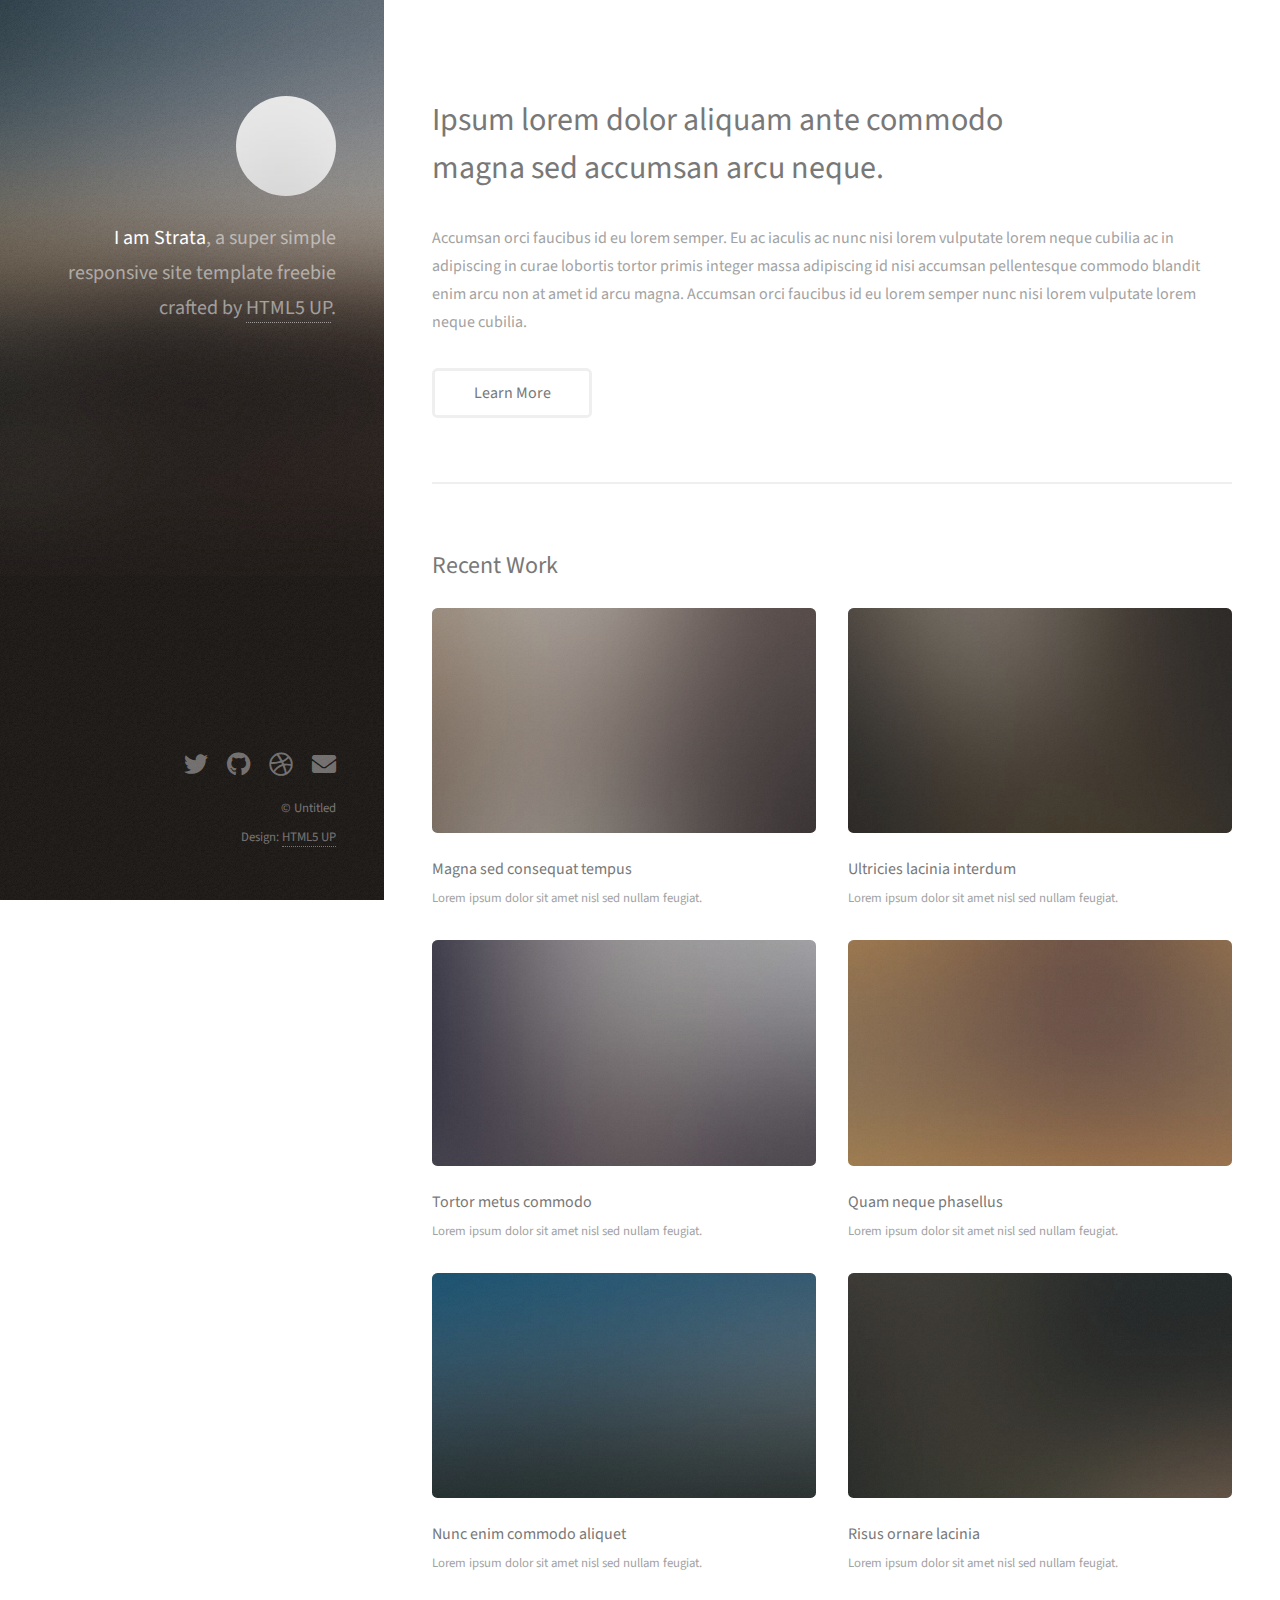
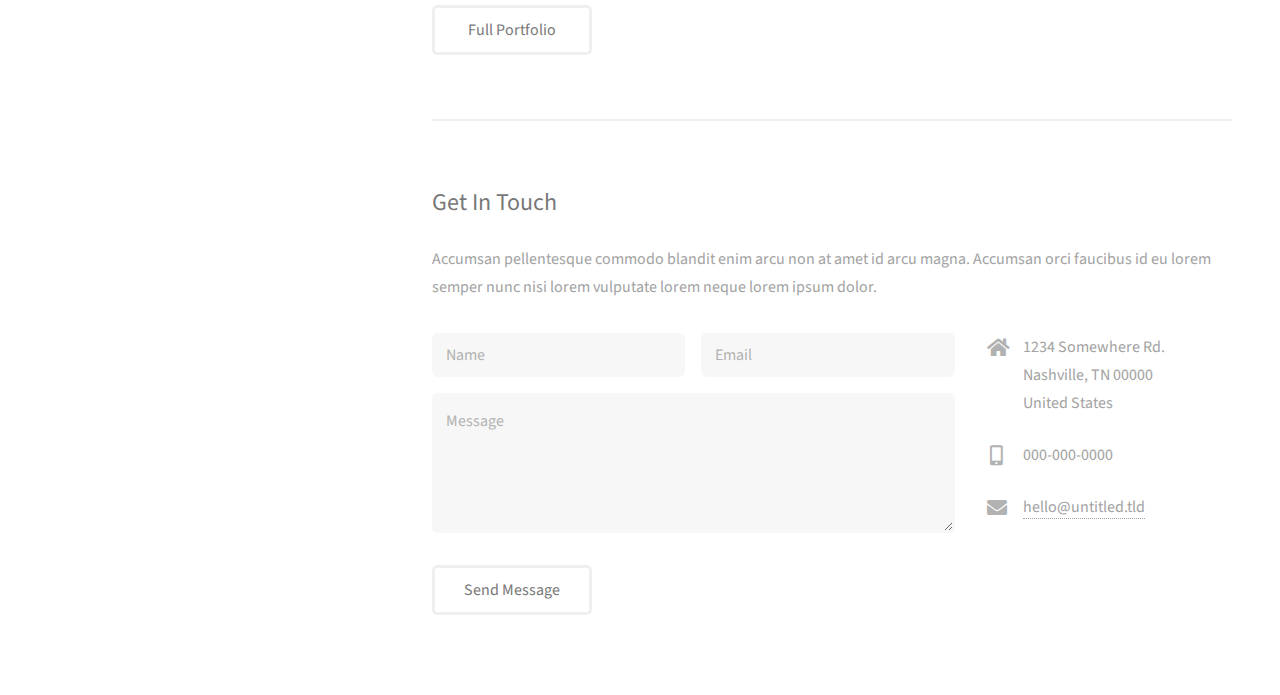
<file: index.html>
<!DOCTYPE HTML>
<!--
	Strata by HTML5 UP
	html5up.net | @ajlkn
	Free for personal and commercial use under the CCA 3.0 license (html5up.net/license)
-->
<html>
	<head>
		<title>Strata by HTML5 UP</title>
		<meta charset="utf-8" />
		<meta name="viewport" content="width=device-width, initial-scale=1, user-scalable=no" />
		<link rel="stylesheet" href="assets/css/main.css" />
	</head>
	<body class="is-preload">

		<!-- Header -->
			<header id="header">
				<div class="inner">
					<a href="#" class="image avatar"><img src="images/avatar.jpg" alt="" /></a>
					<h1><strong>I am Strata</strong>, a super simple<br />
					responsive site template freebie<br />
					crafted by <a href="http://html5up.net">HTML5 UP</a>.</h1>
				</div>
			</header>

		<!-- Main -->
			<div id="main">

				<!-- One -->
					<section id="one">
						<header class="major">
							<h2>Ipsum lorem dolor aliquam ante commodo<br />
							magna sed accumsan arcu neque.</h2>
						</header>
						<p>Accumsan orci faucibus id eu lorem semper. Eu ac iaculis ac nunc nisi lorem vulputate lorem neque cubilia ac in adipiscing in curae lobortis tortor primis integer massa adipiscing id nisi accumsan pellentesque commodo blandit enim arcu non at amet id arcu magna. Accumsan orci faucibus id eu lorem semper nunc nisi lorem vulputate lorem neque cubilia.</p>
						<ul class="actions">
							<li><a href="#" class="button">Learn More</a></li>
						</ul>
					</section>

				<!-- Two -->
					<section id="two">
						<h2>Recent Work</h2>
						<div class="row">
							<article class="col-6 col-12-xsmall work-item">
								<a href="images/fulls/01.jpg" class="image fit thumb"><img src="images/thumbs/01.jpg" alt="" /></a>
								<h3>Magna sed consequat tempus</h3>
								<p>Lorem ipsum dolor sit amet nisl sed nullam feugiat.</p>
							</article>
							<article class="col-6 col-12-xsmall work-item">
								<a href="images/fulls/02.jpg" class="image fit thumb"><img src="images/thumbs/02.jpg" alt="" /></a>
								<h3>Ultricies lacinia interdum</h3>
								<p>Lorem ipsum dolor sit amet nisl sed nullam feugiat.</p>
							</article>
							<article class="col-6 col-12-xsmall work-item">
								<a href="images/fulls/03.jpg" class="image fit thumb"><img src="images/thumbs/03.jpg" alt="" /></a>
								<h3>Tortor metus commodo</h3>
								<p>Lorem ipsum dolor sit amet nisl sed nullam feugiat.</p>
							</article>
							<article class="col-6 col-12-xsmall work-item">
								<a href="images/fulls/04.jpg" class="image fit thumb"><img src="images/thumbs/04.jpg" alt="" /></a>
								<h3>Quam neque phasellus</h3>
								<p>Lorem ipsum dolor sit amet nisl sed nullam feugiat.</p>
							</article>
							<article class="col-6 col-12-xsmall work-item">
								<a href="images/fulls/05.jpg" class="image fit thumb"><img src="images/thumbs/05.jpg" alt="" /></a>
								<h3>Nunc enim commodo aliquet</h3>
								<p>Lorem ipsum dolor sit amet nisl sed nullam feugiat.</p>
							</article>
							<article class="col-6 col-12-xsmall work-item">
								<a href="images/fulls/06.jpg" class="image fit thumb"><img src="images/thumbs/06.jpg" alt="" /></a>
								<h3>Risus ornare lacinia</h3>
								<p>Lorem ipsum dolor sit amet nisl sed nullam feugiat.</p>
							</article>
						</div>
						<ul class="actions">
							<li><a href="#" class="button">Full Portfolio</a></li>
						</ul>
					</section>

				<!-- Three -->
					<section id="three">
						<h2>Get In Touch</h2>
						<p>Accumsan pellentesque commodo blandit enim arcu non at amet id arcu magna. Accumsan orci faucibus id eu lorem semper nunc nisi lorem vulputate lorem neque lorem ipsum dolor.</p>
						<div class="row">
							<div class="col-8 col-12-small">
								<form method="post" action="#">
									<div class="row gtr-uniform gtr-50">
										<div class="col-6 col-12-xsmall"><input type="text" name="name" id="name" placeholder="Name" /></div>
										<div class="col-6 col-12-xsmall"><input type="email" name="email" id="email" placeholder="Email" /></div>
										<div class="col-12"><textarea name="message" id="message" placeholder="Message" rows="4"></textarea></div>
									</div>
								</form>
								<ul class="actions">
									<li><input type="submit" value="Send Message" /></li>
								</ul>
							</div>
							<div class="col-4 col-12-small">
								<ul class="labeled-icons">
									<li>
										<h3 class="icon solid fa-home"><span class="label">Address</span></h3>
										1234 Somewhere Rd.<br />
										Nashville, TN 00000<br />
										United States
									</li>
									<li>
										<h3 class="icon solid fa-mobile-alt"><span class="label">Phone</span></h3>
										000-000-0000
									</li>
									<li>
										<h3 class="icon solid fa-envelope"><span class="label">Email</span></h3>
										<a href="#">hello@untitled.tld</a>
									</li>
								</ul>
							</div>
						</div>
					</section>

				<!-- Four -->
				<!--
					<section id="four">
						<h2>Elements</h2>

						<section>
							<h4>Text</h4>
							<p>This is <b>bold</b> and this is <strong>strong</strong>. This is <i>italic</i> and this is <em>emphasized</em>.
							This is <sup>superscript</sup> text and this is <sub>subscript</sub> text.
							This is <u>underlined</u> and this is code: <code>for (;;) { ... }</code>. Finally, <a href="#">this is a link</a>.</p>
							<hr />
							<header>
								<h4>Heading with a Subtitle</h4>
								<p>Lorem ipsum dolor sit amet nullam id egestas urna aliquam</p>
							</header>
							<p>Nunc lacinia ante nunc ac lobortis. Interdum adipiscing gravida odio porttitor sem non mi integer non faucibus ornare mi ut ante amet placerat aliquet. Volutpat eu sed ante lacinia sapien lorem accumsan varius montes viverra nibh in adipiscing blandit tempus accumsan.</p>
							<header>
								<h5>Heading with a Subtitle</h5>
								<p>Lorem ipsum dolor sit amet nullam id egestas urna aliquam</p>
							</header>
							<p>Nunc lacinia ante nunc ac lobortis. Interdum adipiscing gravida odio porttitor sem non mi integer non faucibus ornare mi ut ante amet placerat aliquet. Volutpat eu sed ante lacinia sapien lorem accumsan varius montes viverra nibh in adipiscing blandit tempus accumsan.</p>
							<hr />
							<h2>Heading Level 2</h2>
							<h3>Heading Level 3</h3>
							<h4>Heading Level 4</h4>
							<h5>Heading Level 5</h5>
							<h6>Heading Level 6</h6>
							<hr />
							<h5>Blockquote</h5>
							<blockquote>Fringilla nisl. Donec accumsan interdum nisi, quis tincidunt felis sagittis eget tempus euismod. Vestibulum ante ipsum primis in faucibus vestibulum. Blandit adipiscing eu felis iaculis volutpat ac adipiscing accumsan faucibus. Vestibulum ante ipsum primis in faucibus lorem ipsum dolor sit amet nullam adipiscing eu felis.</blockquote>
							<h5>Preformatted</h5>
							<pre><code>i = 0;

while (!deck.isInOrder()) {
print 'Iteration ' + i;
deck.shuffle();
i++;
}

print 'It took ' + i + ' iterations to sort the deck.';</code></pre>
						</section>

						<section>
							<h4>Lists</h4>
							<div class="row">
								<div class="col-6 col-12-xsmall">
									<h5>Unordered</h5>
									<ul>
										<li>Dolor pulvinar etiam magna etiam.</li>
										<li>Sagittis adipiscing lorem eleifend.</li>
										<li>Felis enim feugiat dolore viverra.</li>
									</ul>
									<h5>Alternate</h5>
									<ul class="alt">
										<li>Dolor pulvinar etiam magna etiam.</li>
										<li>Sagittis adipiscing lorem eleifend.</li>
										<li>Felis enim feugiat dolore viverra.</li>
									</ul>
								</div>
								<div class="col-6 col-12-xsmall">
									<h5>Ordered</h5>
									<ol>
										<li>Dolor pulvinar etiam magna etiam.</li>
										<li>Etiam vel felis at lorem sed viverra.</li>
										<li>Felis enim feugiat dolore viverra.</li>
										<li>Dolor pulvinar etiam magna etiam.</li>
										<li>Etiam vel felis at lorem sed viverra.</li>
										<li>Felis enim feugiat dolore viverra.</li>
									</ol>
									<h5>Icons</h5>
									<ul class="icons">
										<li><a href="#" class="icon brands fa-twitter"><span class="label">Twitter</span></a></li>
										<li><a href="#" class="icon brands fa-facebook-f"><span class="label">Facebook</span></a></li>
										<li><a href="#" class="icon brands fa-instagram"><span class="label">Instagram</span></a></li>
										<li><a href="#" class="icon brands fa-github"><span class="label">Github</span></a></li>
										<li><a href="#" class="icon brands fa-dribbble"><span class="label">Dribbble</span></a></li>
										<li><a href="#" class="icon brands fa-tumblr"><span class="label">Tumblr</span></a></li>
									</ul>
								</div>
							</div>
							<h5>Actions</h5>
							<ul class="actions">
								<li><a href="#" class="button primary">Default</a></li>
								<li><a href="#" class="button">Default</a></li>
							</ul>
							<ul class="actions small">
								<li><a href="#" class="button primary small">Small</a></li>
								<li><a href="#" class="button small">Small</a></li>
							</ul>
							<div class="row">
								<div class="col-6 col-12-small">
									<ul class="actions stacked">
										<li><a href="#" class="button primary">Default</a></li>
										<li><a href="#" class="button">Default</a></li>
									</ul>
								</div>
								<div class="col-6 col-12-small">
									<ul class="actions stacked">
										<li><a href="#" class="button primary small">Small</a></li>
										<li><a href="#" class="button small">Small</a></li>
									</ul>
								</div>
								<div class="col-6 col-12-small">
									<ul class="actions stacked">
										<li><a href="#" class="button primary fit">Default</a></li>
										<li><a href="#" class="button fit">Default</a></li>
									</ul>
								</div>
								<div class="col-6 col-12-small">
									<ul class="actions stacked">
										<li><a href="#" class="button primary small fit">Small</a></li>
										<li><a href="#" class="button small fit">Small</a></li>
									</ul>
								</div>
							</div>
						</section>

						<section>
							<h4>Table</h4>
							<h5>Default</h5>
							<div class="table-wrapper">
								<table>
									<thead>
										<tr>
											<th>Name</th>
											<th>Description</th>
											<th>Price</th>
										</tr>
									</thead>
									<tbody>
										<tr>
											<td>Item One</td>
											<td>Ante turpis integer aliquet porttitor.</td>
											<td>29.99</td>
										</tr>
										<tr>
											<td>Item Two</td>
											<td>Vis ac commodo adipiscing arcu aliquet.</td>
											<td>19.99</td>
										</tr>
										<tr>
											<td>Item Three</td>
											<td> Morbi faucibus arcu accumsan lorem.</td>
											<td>29.99</td>
										</tr>
										<tr>
											<td>Item Four</td>
											<td>Vitae integer tempus condimentum.</td>
											<td>19.99</td>
										</tr>
										<tr>
											<td>Item Five</td>
											<td>Ante turpis integer aliquet porttitor.</td>
											<td>29.99</td>
										</tr>
									</tbody>
									<tfoot>
										<tr>
											<td colspan="2"></td>
											<td>100.00</td>
										</tr>
									</tfoot>
								</table>
							</div>

							<h5>Alternate</h5>
							<div class="table-wrapper">
								<table class="alt">
									<thead>
										<tr>
											<th>Name</th>
											<th>Description</th>
											<th>Price</th>
										</tr>
									</thead>
									<tbody>
										<tr>
											<td>Item One</td>
											<td>Ante turpis integer aliquet porttitor.</td>
											<td>29.99</td>
										</tr>
										<tr>
											<td>Item Two</td>
											<td>Vis ac commodo adipiscing arcu aliquet.</td>
											<td>19.99</td>
										</tr>
										<tr>
											<td>Item Three</td>
											<td> Morbi faucibus arcu accumsan lorem.</td>
											<td>29.99</td>
										</tr>
										<tr>
											<td>Item Four</td>
											<td>Vitae integer tempus condimentum.</td>
											<td>19.99</td>
										</tr>
										<tr>
											<td>Item Five</td>
											<td>Ante turpis integer aliquet porttitor.</td>
											<td>29.99</td>
										</tr>
									</tbody>
									<tfoot>
										<tr>
											<td colspan="2"></td>
											<td>100.00</td>
										</tr>
									</tfoot>
								</table>
							</div>
						</section>

						<section>
							<h4>Buttons</h4>
							<ul class="actions">
								<li><a href="#" class="button primary">Primary</a></li>
								<li><a href="#" class="button">Default</a></li>
							</ul>
							<ul class="actions">
								<li><a href="#" class="button large">Large</a></li>
								<li><a href="#" class="button">Default</a></li>
								<li><a href="#" class="button small">Small</a></li>
							</ul>
							<ul class="actions fit">
								<li><a href="#" class="button primary fit">Fit</a></li>
								<li><a href="#" class="button fit">Fit</a></li>
							</ul>
							<ul class="actions fit small">
								<li><a href="#" class="button primary fit small">Fit + Small</a></li>
								<li><a href="#" class="button fit small">Fit + Small</a></li>
							</ul>
							<ul class="actions">
								<li><a href="#" class="button primary icon solid fa-download">Icon</a></li>
								<li><a href="#" class="button icon solid fa-download">Icon</a></li>
							</ul>
							<ul class="actions">
								<li><span class="button primary disabled">Primary</span></li>
								<li><span class="button disabled">Default</span></li>
							</ul>
						</section>

						<section>
							<h4>Form</h4>
							<form method="post" action="#">
								<div class="row gtr-uniform gtr-50">
									<div class="col-6 col-12-xsmall">
										<input type="text" name="demo-name" id="demo-name" value="" placeholder="Name" />
									</div>
									<div class="col-6 col-12-xsmall">
										<input type="email" name="demo-email" id="demo-email" value="" placeholder="Email" />
									</div>
									<div class="col-12">
										<select name="demo-category" id="demo-category">
											<option value="">- Category -</option>
											<option value="1">Manufacturing</option>
											<option value="1">Shipping</option>
											<option value="1">Administration</option>
											<option value="1">Human Resources</option>
										</select>
									</div>
									<div class="col-4 col-12-small">
										<input type="radio" id="demo-priority-low" name="demo-priority" checked>
										<label for="demo-priority-low">Low Priority</label>
									</div>
									<div class="col-4 col-12-small">
										<input type="radio" id="demo-priority-normal" name="demo-priority">
										<label for="demo-priority-normal">Normal Priority</label>
									</div>
									<div class="col-4 col-12-small">
										<input type="radio" id="demo-priority-high" name="demo-priority">
										<label for="demo-priority-high">High Priority</label>
									</div>
									<div class="col-6 col-12-small">
										<input type="checkbox" id="demo-copy" name="demo-copy">
										<label for="demo-copy">Email me a copy of this message</label>
									</div>
									<div class="col-6 col-12-small">
										<input type="checkbox" id="demo-human" name="demo-human" checked>
										<label for="demo-human">I am a human and not a robot</label>
									</div>
									<div class="col-12">
										<textarea name="demo-message" id="demo-message" placeholder="Enter your message" rows="6"></textarea>
									</div>
									<div class="col-12">
										<ul class="actions">
											<li><input type="submit" value="Send Message" class="primary" /></li>
											<li><input type="reset" value="Reset" /></li>
										</ul>
									</div>
								</div>
							</form>
						</section>

						<section>
							<h4>Image</h4>
							<h5>Fit</h5>
							<div class="box alt">
								<div class="row gtr-50 gtr-uniform">
									<div class="col-12"><span class="image fit"><img src="images/fulls/05.jpg" alt="" /></span></div>
									<div class="col-4"><span class="image fit"><img src="images/thumbs/01.jpg" alt="" /></span></div>
									<div class="col-4"><span class="image fit"><img src="images/thumbs/02.jpg" alt="" /></span></div>
									<div class="col-4"><span class="image fit"><img src="images/thumbs/03.jpg" alt="" /></span></div>
									<div class="col-4"><span class="image fit"><img src="images/thumbs/04.jpg" alt="" /></span></div>
									<div class="col-4"><span class="image fit"><img src="images/thumbs/05.jpg" alt="" /></span></div>
									<div class="col-4"><span class="image fit"><img src="images/thumbs/06.jpg" alt="" /></span></div>
									<div class="col-4"><span class="image fit"><img src="images/thumbs/03.jpg" alt="" /></span></div>
									<div class="col-4"><span class="image fit"><img src="images/thumbs/02.jpg" alt="" /></span></div>
									<div class="col-4"><span class="image fit"><img src="images/thumbs/01.jpg" alt="" /></span></div>
								</div>
							</div>
							<h5>Left &amp; Right</h5>
							<p><span class="image left"><img src="images/avatar.jpg" alt="" /></span>Fringilla nisl. Donec accumsan interdum nisi, quis tincidunt felis sagittis eget. tempus euismod. Vestibulum ante ipsum primis in faucibus vestibulum. Blandit adipiscing eu felis iaculis volutpat ac adipiscing accumsan eu faucibus. Integer ac pellentesque praesent tincidunt felis sagittis eget. tempus euismod. Vestibulum ante ipsum primis in faucibus vestibulum. Blandit adipiscing eu felis iaculis volutpat ac adipiscing accumsan eu faucibus. Integer ac pellentesque praesent. Donec accumsan interdum nisi, quis tincidunt felis sagittis eget. tempus euismod. Vestibulum ante ipsum primis in faucibus vestibulum. Blandit adipiscing eu felis iaculis volutpat ac adipiscing accumsan eu faucibus. Integer ac pellentesque praesent tincidunt felis sagittis eget. tempus euismod. Vestibulum ante ipsum primis in faucibus vestibulum. Blandit adipiscing eu felis iaculis volutpat ac adipiscing accumsan eu faucibus. Integer ac pellentesque praesent.</p>
							<p><span class="image right"><img src="images/avatar.jpg" alt="" /></span>Fringilla nisl. Donec accumsan interdum nisi, quis tincidunt felis sagittis eget. tempus euismod. Vestibulum ante ipsum primis in faucibus vestibulum. Blandit adipiscing eu felis iaculis volutpat ac adipiscing accumsan eu faucibus. Integer ac pellentesque praesent tincidunt felis sagittis eget. tempus euismod. Vestibulum ante ipsum primis in faucibus vestibulum. Blandit adipiscing eu felis iaculis volutpat ac adipiscing accumsan eu faucibus. Integer ac pellentesque praesent. Donec accumsan interdum nisi, quis tincidunt felis sagittis eget. tempus euismod. Vestibulum ante ipsum primis in faucibus vestibulum. Blandit adipiscing eu felis iaculis volutpat ac adipiscing accumsan eu faucibus. Integer ac pellentesque praesent tincidunt felis sagittis eget. tempus euismod. Vestibulum ante ipsum primis in faucibus vestibulum. Blandit adipiscing eu felis iaculis volutpat ac adipiscing accumsan eu faucibus. Integer ac pellentesque praesent.</p>
						</section>

					</section>
				-->

			</div>

		<!-- Footer -->
			<footer id="footer">
				<div class="inner">
					<ul class="icons">
						<li><a href="#" class="icon brands fa-twitter"><span class="label">Twitter</span></a></li>
						<li><a href="#" class="icon brands fa-github"><span class="label">Github</span></a></li>
						<li><a href="#" class="icon brands fa-dribbble"><span class="label">Dribbble</span></a></li>
						<li><a href="#" class="icon solid fa-envelope"><span class="label">Email</span></a></li>
					</ul>
					<ul class="copyright">
						<li>&copy; Untitled</li><li>Design: <a href="http://html5up.net">HTML5 UP</a></li>
					</ul>
				</div>
			</footer>

		<!-- Scripts -->
			<script src="assets/js/jquery.min.js"></script>
			<script src="assets/js/jquery.poptrox.min.js"></script>
			<script src="assets/js/browser.min.js"></script>
			<script src="assets/js/breakpoints.min.js"></script>
			<script src="assets/js/util.js"></script>
			<script src="assets/js/main.js"></script>

	</body>
</html>
</file>
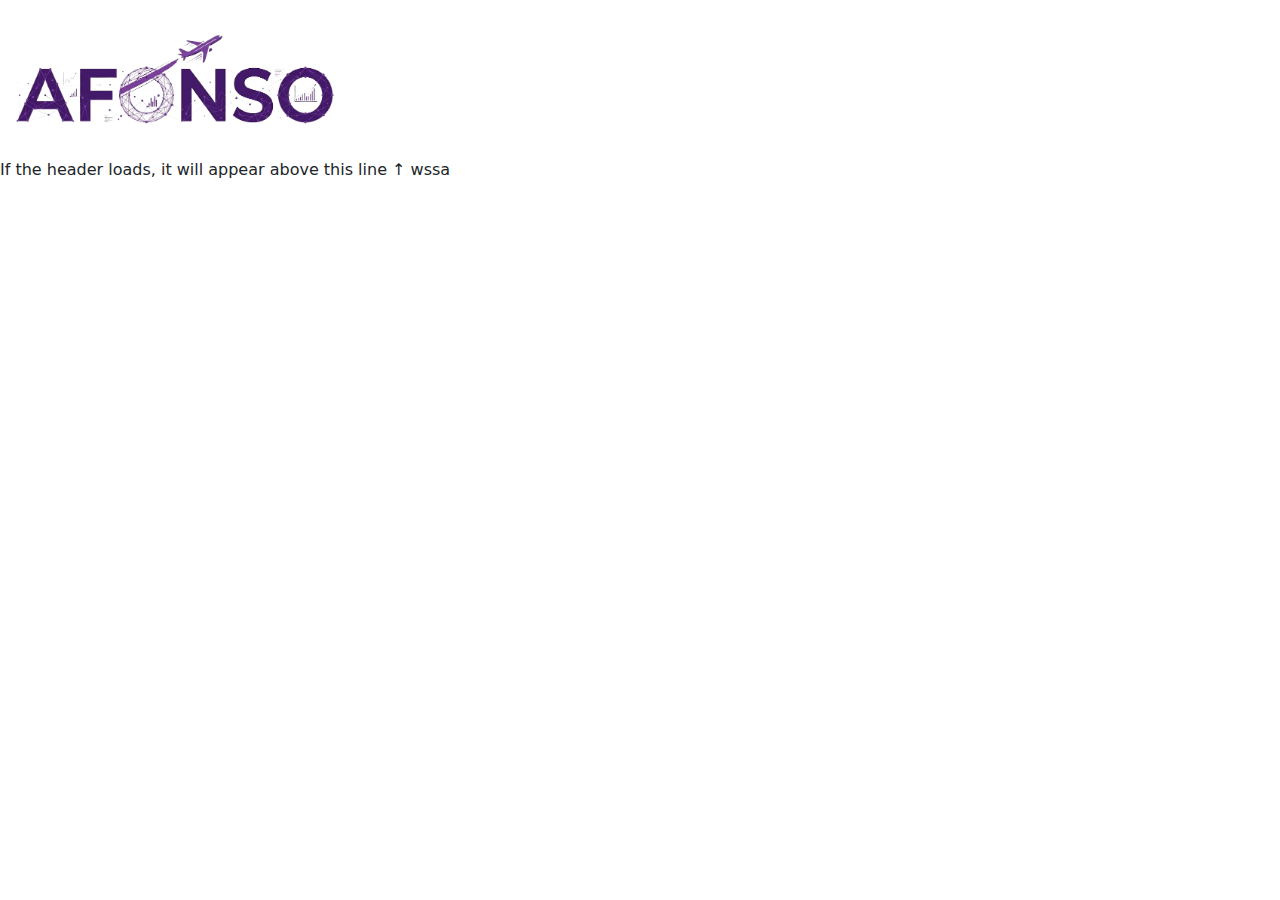
<file: test.html>
<!DOCTYPE html>
<html lang="en">
<head>
  <meta charset="UTF-8" />
  <title>Header Test</title>

  <!-- Bootstrap CSS -->
  <link
    href="https://cdn.jsdelivr.net/npm/bootstrap@5.3.3/dist/css/bootstrap.min.css"
    rel="stylesheet"
  >

  <!-- Bootstrap JS (with Popper) -->
  <script
    src="https://cdn.jsdelivr.net/npm/bootstrap@5.3.3/dist/js/bootstrap.bundle.min.js"
    defer
  ></script>
</head>

<body>
  <div id="header-container"></div>
  <p>If the header loads, it will appear above this line ↑  wssa</p>

  <script>
    document.addEventListener("DOMContentLoaded", () => {
      fetch("header.html")
        .then(r => {
          console.log("Fetch status:", r.status);
          if (!r.ok) throw new Error("HTTP error " + r.status);
          return r.text();
        })
        .then(html => {
          document.getElementById("header-container").innerHTML = html;
        })
        .catch(e => console.error("Error loading header:", e));
    });
  </script>
</body>

</html>
</file>
<file: assets/css/main.css>
@import url("fontawesome-all.min.css");
@import url("https://fonts.googleapis.com/css?family=Source+Sans+Pro:400,400italic");

/*
	Strata by HTML5 UP
	html5up.net | @ajlkn
	Free for personal and commercial use under the CCA 3.0 license (html5up.net/license)
*/

html, body, div, span, applet, object,
iframe, h1, h2, h3, h4, h5, h6, p, blockquote,
pre, a, abbr, acronym, address, big, cite,
code, del, dfn, em, img, ins, kbd, q, s, samp,
small, strike, strong, sub, sup, tt, var, b,
u, i, center, dl, dt, dd, ol, ul, li, fieldset,
form, label, legend, table, caption, tbody,
tfoot, thead, tr, th, td, article, aside,
canvas, details, embed, figure, figcaption,
footer, header, hgroup, menu, nav, output, ruby,
section, summary, time, mark, audio, video {
	margin: 0;
	padding: 0;
	border: 0;
	font-size: 100%;
	font: inherit;
	vertical-align: baseline;}

article, aside, details, figcaption, figure,
footer, header, hgroup, menu, nav, section {
	display: block;}

body {
	line-height: 1;
}

ol, ul {
	list-style: none;
}

blockquote, q {
	quotes: none;
}

	blockquote:before, blockquote:after, q:before, q:after {
		content: '';
		content: none;
	}

table {
	border-collapse: collapse;
	border-spacing: 0;
}

body {
	-webkit-text-size-adjust: none;
}

mark {
	background-color: transparent;
	color: inherit;
}

input::-moz-focus-inner {
	border: 0;
	padding: 0;
}

input, select, textarea {
	-moz-appearance: none;
	-webkit-appearance: none;
	-ms-appearance: none;
	appearance: none;
}

/* Basic */

	html {
		box-sizing: border-box;
	}

	*, *:before, *:after {
		box-sizing: inherit;
	}

	body {
		background: #fff;
	}

		body.is-preload *, body.is-preload *:before, body.is-preload *:after {
			-moz-animation: none !important;
			-webkit-animation: none !important;
			-ms-animation: none !important;
			animation: none !important;
			-moz-transition: none !important;
			-webkit-transition: none !important;
			-ms-transition: none !important;
			transition: none !important;
		}

	body, input, select, textarea {
		color: #a2a2a2;
		font-family: "Source Sans Pro", Helvetica, sans-serif;
		font-size: 16pt;
		font-weight: 400;
		line-height: 1.75em;
	}

	a {
		-moz-transition: color 0.2s ease-in-out, border-color 0.2s ease-in-out;
		-webkit-transition: color 0.2s ease-in-out, border-color 0.2s ease-in-out;
		-ms-transition: color 0.2s ease-in-out, border-color 0.2s ease-in-out;
		transition: color 0.2s ease-in-out, border-color 0.2s ease-in-out;
		border-bottom: dotted 1px;
		color: #49bf9d;
		text-decoration: none;
	}

		a:hover {
			border-bottom-color: transparent;
			color: #49bf9d !important;
			text-decoration: none;
		}

	strong, b {
		color: #787878;
		font-weight: 400;
	}

	em, i {
		font-style: italic;
	}

	p {
		margin: 0 0 2em 0;
	}

	h1, h2, h3, h4, h5, h6 {
		color: #787878;
		font-weight: 400;
		line-height: 1em;
		margin: 0 0 1em 0;
	}

		h1 a, h2 a, h3 a, h4 a, h5 a, h6 a {
			color: inherit;
			text-decoration: none;
		}

	h1 {
		font-size: 2em;
		line-height: 1.5em;
	}

	h2 {
		font-size: 1.5em;
		line-height: 1.5em;
	}

	h3 {
		font-size: 1.25em;
		line-height: 1.5em;
	}

	h4 {
		font-size: 1.1em;
		line-height: 1.5em;
	}

	h5 {
		font-size: 0.9em;
		line-height: 1.5em;
	}

	h6 {
		font-size: 0.7em;
		line-height: 1.5em;
	}

	sub {
		font-size: 0.8em;
		position: relative;
		top: 0.5em;
	}

	sup {
		font-size: 0.8em;
		position: relative;
		top: -0.5em;
	}

	hr {
		border: 0;
		border-bottom: solid 2px #efefef;
		margin: 2em 0;
	}

		hr.major {
			margin: 3em 0;
		}

	blockquote {
		border-left: solid 6px #efefef;
		font-style: italic;
		margin: 0 0 2em 0;
		padding: 0.5em 0 0.5em 1.5em;
	}

	code {
		background: #f7f7f7;
		border-radius: 0.35em;
		border: solid 2px #efefef;
		font-family: "Courier New", monospace;
		font-size: 0.9em;
		margin: 0 0.25em;
		padding: 0.25em 0.65em;
	}

	pre {
		-webkit-overflow-scrolling: touch;
		font-family: "Courier New", monospace;
		font-size: 0.9em;
		margin: 0 0 2em 0;
	}

		pre code {
			display: block;
			line-height: 1.75em;
			padding: 1em 1.5em;
			overflow-x: auto;
		}

	.align-left {
		text-align: left;
	}

	.align-center {
		text-align: center;
	}

	.align-right {
		text-align: right;
	}

/* Container */

	.container {
		margin: 0 auto;
		max-width: calc(100% - 4em);
		width: 100%;
	}

		.container.xsmall {
			width: 25%;
		}

		.container.small {
			width: 50%;
		}

		.container.medium {
			width: 75%;
		}

		.container.large {
			width: 125%;
		}

		.container.xlarge {
			width: 150%;
		}

		.container.max {
			width: 100%;
		}

		@media screen and (max-width: 980px) {

			.container {
				width: 100% !important;
				max-width: 100% !important;
			}

		}

		@media screen and (max-width: 480px) {

			.container {
				max-width: calc(100% - 3em);
			}

		}

/* Row */

	.row {
		display: flex;
		flex-wrap: wrap;
		box-sizing: border-box;
		align-items: stretch;
	}

		.row > * {
			box-sizing: border-box;
		}

		.row.gtr-uniform > * > :last-child {
			margin-bottom: 0;
		}

		.row.aln-left {
			justify-content: flex-start;
		}

		.row.aln-center {
			justify-content: center;
		}

		.row.aln-right {
			justify-content: flex-end;
		}

		.row.aln-top {
			align-items: flex-start;
		}

		.row.aln-middle {
			align-items: center;
		}

		.row.aln-bottom {
			align-items: flex-end;
		}

		.row > .imp {
			order: -1;
		}

		.row > .col-1 {
			width: 8.33333%;
		}

		.row > .off-1 {
			margin-left: 8.33333%;
		}

		.row > .col-2 {
			width: 16.66667%;
		}

		.row > .off-2 {
			margin-left: 16.66667%;
		}

		.row > .col-3 {
			width: 25%;
		}

		.row > .off-3 {
			margin-left: 25%;
		}

		.row > .col-4 {
			width: 33.33333%;
		}

		.row > .off-4 {
			margin-left: 33.33333%;
		}

		.row > .col-5 {
			width: 41.66667%;
		}

		.row > .off-5 {
			margin-left: 41.66667%;
		}

		.row > .col-6 {
			width: 50%;
		}

		.row > .off-6 {
			margin-left: 50%;
		}

		.row > .col-7 {
			width: 58.33333%;
		}

		.row > .off-7 {
			margin-left: 58.33333%;
		}

		.row > .col-8 {
			width: 66.66667%;
		}

		.row > .off-8 {
			margin-left: 66.66667%;
		}

		.row > .col-9 {
			width: 75%;
		}

		.row > .off-9 {
			margin-left: 75%;
		}

		.row > .col-10 {
			width: 83.33333%;
		}

		.row > .off-10 {
			margin-left: 83.33333%;
		}

		.row > .col-11 {
			width: 91.66667%;
		}

		.row > .off-11 {
			margin-left: 91.66667%;
		}

		.row > .col-12 {
			width: 100%;
		}

		.row > .off-12 {
			margin-left: 100%;
		}

		.row.gtr-0 {
			margin-top: 0;
			margin-left: 0em;
		}

			.row.gtr-0 > * {
				padding: 0 0 0 0em;
			}

			.row.gtr-0.gtr-uniform {
				margin-top: 0em;
			}

				.row.gtr-0.gtr-uniform > * {
					padding-top: 0em;
				}

		.row.gtr-25 {
			margin-top: 0;
			margin-left: -0.625em;
		}

			.row.gtr-25 > * {
				padding: 0 0 0 0.625em;
			}

			.row.gtr-25.gtr-uniform {
				margin-top: -0.625em;
			}

				.row.gtr-25.gtr-uniform > * {
					padding-top: 0.625em;
				}

		.row.gtr-50 {
			margin-top: 0;
			margin-left: -1.25em;
		}

			.row.gtr-50 > * {
				padding: 0 0 0 1.25em;
			}

			.row.gtr-50.gtr-uniform {
				margin-top: -1.25em;
			}

				.row.gtr-50.gtr-uniform > * {
					padding-top: 1.25em;
				}

		.row {
			margin-top: 0;
			margin-left: -2.5em;
		}

			.row > * {
				padding: 0 0 0 2.5em;
			}

			.row.gtr-uniform {
				margin-top: -2.5em;
			}

				.row.gtr-uniform > * {
					padding-top: 2.5em;
				}

		.row.gtr-150 {
			margin-top: 0;
			margin-left: -3.75em;
		}

			.row.gtr-150 > * {
				padding: 0 0 0 3.75em;
			}

			.row.gtr-150.gtr-uniform {
				margin-top: -3.75em;
			}

				.row.gtr-150.gtr-uniform > * {
					padding-top: 3.75em;
				}

		.row.gtr-200 {
			margin-top: 0;
			margin-left: -5em;
		}

			.row.gtr-200 > * {
				padding: 0 0 0 5em;
			}

			.row.gtr-200.gtr-uniform {
				margin-top: -5em;
			}

				.row.gtr-200.gtr-uniform > * {
					padding-top: 5em;
				}

		@media screen and (max-width: 1800px) {

			.row {
				display: flex;
				flex-wrap: wrap;
				box-sizing: border-box;
				align-items: stretch;
			}

				.row > * {
					box-sizing: border-box;
				}

				.row.gtr-uniform > * > :last-child {
					margin-bottom: 0;
				}

				.row.aln-left {
					justify-content: flex-start;
				}

				.row.aln-center {
					justify-content: center;
				}

				.row.aln-right {
					justify-content: flex-end;
				}

				.row.aln-top {
					align-items: flex-start;
				}

				.row.aln-middle {
					align-items: center;
				}

				.row.aln-bottom {
					align-items: flex-end;
				}

				.row > .imp-xlarge {
					order: -1;
				}

				.row > .col-1-xlarge {
					width: 8.33333%;
				}

				.row > .off-1-xlarge {
					margin-left: 8.33333%;
				}

				.row > .col-2-xlarge {
					width: 16.66667%;
				}

				.row > .off-2-xlarge {
					margin-left: 16.66667%;
				}

				.row > .col-3-xlarge {
					width: 25%;
				}

				.row > .off-3-xlarge {
					margin-left: 25%;
				}

				.row > .col-4-xlarge {
					width: 33.33333%;
				}

				.row > .off-4-xlarge {
					margin-left: 33.33333%;
				}

				.row > .col-5-xlarge {
					width: 41.66667%;
				}

				.row > .off-5-xlarge {
					margin-left: 41.66667%;
				}

				.row > .col-6-xlarge {
					width: 50%;
				}

				.row > .off-6-xlarge {
					margin-left: 50%;
				}

				.row > .col-7-xlarge {
					width: 58.33333%;
				}

				.row > .off-7-xlarge {
					margin-left: 58.33333%;
				}

				.row > .col-8-xlarge {
					width: 66.66667%;
				}

				.row > .off-8-xlarge {
					margin-left: 66.66667%;
				}

				.row > .col-9-xlarge {
					width: 75%;
				}

				.row > .off-9-xlarge {
					margin-left: 75%;
				}

				.row > .col-10-xlarge {
					width: 83.33333%;
				}

				.row > .off-10-xlarge {
					margin-left: 83.33333%;
				}

				.row > .col-11-xlarge {
					width: 91.66667%;
				}

				.row > .off-11-xlarge {
					margin-left: 91.66667%;
				}

				.row > .col-12-xlarge {
					width: 100%;
				}

				.row > .off-12-xlarge {
					margin-left: 100%;
				}

				.row.gtr-0 {
					margin-top: 0;
					margin-left: 0em;
				}

					.row.gtr-0 > * {
						padding: 0 0 0 0em;
					}

					.row.gtr-0.gtr-uniform {
						margin-top: 0em;
					}

						.row.gtr-0.gtr-uniform > * {
							padding-top: 0em;
						}

				.row.gtr-25 {
					margin-top: 0;
					margin-left: -0.625em;
				}

					.row.gtr-25 > * {
						padding: 0 0 0 0.625em;
					}

					.row.gtr-25.gtr-uniform {
						margin-top: -0.625em;
					}

						.row.gtr-25.gtr-uniform > * {
							padding-top: 0.625em;
						}

				.row.gtr-50 {
					margin-top: 0;
					margin-left: -1.25em;
				}

					.row.gtr-50 > * {
						padding: 0 0 0 1.25em;
					}

					.row.gtr-50.gtr-uniform {
						margin-top: -1.25em;
					}

						.row.gtr-50.gtr-uniform > * {
							padding-top: 1.25em;
						}

				.row {
					margin-top: 0;
					margin-left: -2.5em;
				}

					.row > * {
						padding: 0 0 0 2.5em;
					}

					.row.gtr-uniform {
						margin-top: -2.5em;
					}

						.row.gtr-uniform > * {
							padding-top: 2.5em;
						}

				.row.gtr-150 {
					margin-top: 0;
					margin-left: -3.75em;
				}

					.row.gtr-150 > * {
						padding: 0 0 0 3.75em;
					}

					.row.gtr-150.gtr-uniform {
						margin-top: -3.75em;
					}

						.row.gtr-150.gtr-uniform > * {
							padding-top: 3.75em;
						}

				.row.gtr-200 {
					margin-top: 0;
					margin-left: -5em;
				}

					.row.gtr-200 > * {
						padding: 0 0 0 5em;
					}

					.row.gtr-200.gtr-uniform {
						margin-top: -5em;
					}

						.row.gtr-200.gtr-uniform > * {
							padding-top: 5em;
						}

		}

		@media screen and (max-width: 1280px) {

			.row {
				display: flex;
				flex-wrap: wrap;
				box-sizing: border-box;
				align-items: stretch;
			}

				.row > * {
					box-sizing: border-box;
				}

				.row.gtr-uniform > * > :last-child {
					margin-bottom: 0;
				}

				.row.aln-left {
					justify-content: flex-start;
				}

				.row.aln-center {
					justify-content: center;
				}

				.row.aln-right {
					justify-content: flex-end;
				}

				.row.aln-top {
					align-items: flex-start;
				}

				.row.aln-middle {
					align-items: center;
				}

				.row.aln-bottom {
					align-items: flex-end;
				}

				.row > .imp-large {
					order: -1;
				}

				.row > .col-1-large {
					width: 8.33333%;
				}

				.row > .off-1-large {
					margin-left: 8.33333%;
				}

				.row > .col-2-large {
					width: 16.66667%;
				}

				.row > .off-2-large {
					margin-left: 16.66667%;
				}

				.row > .col-3-large {
					width: 25%;
				}

				.row > .off-3-large {
					margin-left: 25%;
				}

				.row > .col-4-large {
					width: 33.33333%;
				}

				.row > .off-4-large {
					margin-left: 33.33333%;
				}

				.row > .col-5-large {
					width: 41.66667%;
				}

				.row > .off-5-large {
					margin-left: 41.66667%;
				}

				.row > .col-6-large {
					width: 50%;
				}

				.row > .off-6-large {
					margin-left: 50%;
				}

				.row > .col-7-large {
					width: 58.33333%;
				}

				.row > .off-7-large {
					margin-left: 58.33333%;
				}

				.row > .col-8-large {
					width: 66.66667%;
				}

				.row > .off-8-large {
					margin-left: 66.66667%;
				}

				.row > .col-9-large {
					width: 75%;
				}

				.row > .off-9-large {
					margin-left: 75%;
				}

				.row > .col-10-large {
					width: 83.33333%;
				}

				.row > .off-10-large {
					margin-left: 83.33333%;
				}

				.row > .col-11-large {
					width: 91.66667%;
				}

				.row > .off-11-large {
					margin-left: 91.66667%;
				}

				.row > .col-12-large {
					width: 100%;
				}

				.row > .off-12-large {
					margin-left: 100%;
				}

				.row.gtr-0 {
					margin-top: 0;
					margin-left: 0em;
				}

					.row.gtr-0 > * {
						padding: 0 0 0 0em;
					}

					.row.gtr-0.gtr-uniform {
						margin-top: 0em;
					}

						.row.gtr-0.gtr-uniform > * {
							padding-top: 0em;
						}

				.row.gtr-25 {
					margin-top: 0;
					margin-left: -0.5em;
				}

					.row.gtr-25 > * {
						padding: 0 0 0 0.5em;
					}

					.row.gtr-25.gtr-uniform {
						margin-top: -0.5em;
					}

						.row.gtr-25.gtr-uniform > * {
							padding-top: 0.5em;
						}

				.row.gtr-50 {
					margin-top: 0;
					margin-left: -1em;
				}

					.row.gtr-50 > * {
						padding: 0 0 0 1em;
					}

					.row.gtr-50.gtr-uniform {
						margin-top: -1em;
					}

						.row.gtr-50.gtr-uniform > * {
							padding-top: 1em;
						}

				.row {
					margin-top: 0;
					margin-left: -2em;
				}

					.row > * {
						padding: 0 0 0 2em;
					}

					.row.gtr-uniform {
						margin-top: -2em;
					}

						.row.gtr-uniform > * {
							padding-top: 2em;
						}

				.row.gtr-150 {
					margin-top: 0;
					margin-left: -3em;
				}

					.row.gtr-150 > * {
						padding: 0 0 0 3em;
					}

					.row.gtr-150.gtr-uniform {
						margin-top: -3em;
					}

						.row.gtr-150.gtr-uniform > * {
							padding-top: 3em;
						}

				.row.gtr-200 {
					margin-top: 0;
					margin-left: -4em;
				}

					.row.gtr-200 > * {
						padding: 0 0 0 4em;
					}

					.row.gtr-200.gtr-uniform {
						margin-top: -4em;
					}

						.row.gtr-200.gtr-uniform > * {
							padding-top: 4em;
						}

		}

		@media screen and (max-width: 980px) {

			.row {
				display: flex;
				flex-wrap: wrap;
				box-sizing: border-box;
				align-items: stretch;
			}

				.row > * {
					box-sizing: border-box;
				}

				.row.gtr-uniform > * > :last-child {
					margin-bottom: 0;
				}

				.row.aln-left {
					justify-content: flex-start;
				}

				.row.aln-center {
					justify-content: center;
				}

				.row.aln-right {
					justify-content: flex-end;
				}

				.row.aln-top {
					align-items: flex-start;
				}

				.row.aln-middle {
					align-items: center;
				}

				.row.aln-bottom {
					align-items: flex-end;
				}

				.row > .imp-medium {
					order: -1;
				}

				.row > .col-1-medium {
					width: 8.33333%;
				}

				.row > .off-1-medium {
					margin-left: 8.33333%;
				}

				.row > .col-2-medium {
					width: 16.66667%;
				}

				.row > .off-2-medium {
					margin-left: 16.66667%;
				}

				.row > .col-3-medium {
					width: 25%;
				}

				.row > .off-3-medium {
					margin-left: 25%;
				}

				.row > .col-4-medium {
					width: 33.33333%;
				}

				.row > .off-4-medium {
					margin-left: 33.33333%;
				}

				.row > .col-5-medium {
					width: 41.66667%;
				}

				.row > .off-5-medium {
					margin-left: 41.66667%;
				}

				.row > .col-6-medium {
					width: 50%;
				}

				.row > .off-6-medium {
					margin-left: 50%;
				}

				.row > .col-7-medium {
					width: 58.33333%;
				}

				.row > .off-7-medium {
					margin-left: 58.33333%;
				}

				.row > .col-8-medium {
					width: 66.66667%;
				}

				.row > .off-8-medium {
					margin-left: 66.66667%;
				}

				.row > .col-9-medium {
					width: 75%;
				}

				.row > .off-9-medium {
					margin-left: 75%;
				}

				.row > .col-10-medium {
					width: 83.33333%;
				}

				.row > .off-10-medium {
					margin-left: 83.33333%;
				}

				.row > .col-11-medium {
					width: 91.66667%;
				}

				.row > .off-11-medium {
					margin-left: 91.66667%;
				}

				.row > .col-12-medium {
					width: 100%;
				}

				.row > .off-12-medium {
					margin-left: 100%;
				}

				.row.gtr-0 {
					margin-top: 0;
					margin-left: 0em;
				}

					.row.gtr-0 > * {
						padding: 0 0 0 0em;
					}

					.row.gtr-0.gtr-uniform {
						margin-top: 0em;
					}

						.row.gtr-0.gtr-uniform > * {
							padding-top: 0em;
						}

				.row.gtr-25 {
					margin-top: 0;
					margin-left: -0.5em;
				}

					.row.gtr-25 > * {
						padding: 0 0 0 0.5em;
					}

					.row.gtr-25.gtr-uniform {
						margin-top: -0.5em;
					}

						.row.gtr-25.gtr-uniform > * {
							padding-top: 0.5em;
						}

				.row.gtr-50 {
					margin-top: 0;
					margin-left: -1em;
				}

					.row.gtr-50 > * {
						padding: 0 0 0 1em;
					}

					.row.gtr-50.gtr-uniform {
						margin-top: -1em;
					}

						.row.gtr-50.gtr-uniform > * {
							padding-top: 1em;
						}

				.row {
					margin-top: 0;
					margin-left: -2em;
				}

					.row > * {
						padding: 0 0 0 2em;
					}

					.row.gtr-uniform {
						margin-top: -2em;
					}

						.row.gtr-uniform > * {
							padding-top: 2em;
						}

				.row.gtr-150 {
					margin-top: 0;
					margin-left: -3em;
				}

					.row.gtr-150 > * {
						padding: 0 0 0 3em;
					}

					.row.gtr-150.gtr-uniform {
						margin-top: -3em;
					}

						.row.gtr-150.gtr-uniform > * {
							padding-top: 3em;
						}

				.row.gtr-200 {
					margin-top: 0;
					margin-left: -4em;
				}

					.row.gtr-200 > * {
						padding: 0 0 0 4em;
					}

					.row.gtr-200.gtr-uniform {
						margin-top: -4em;
					}

						.row.gtr-200.gtr-uniform > * {
							padding-top: 4em;
						}

		}

		@media screen and (max-width: 736px) {

			.row {
				display: flex;
				flex-wrap: wrap;
				box-sizing: border-box;
				align-items: stretch;
			}

				.row > * {
					box-sizing: border-box;
				}

				.row.gtr-uniform > * > :last-child {
					margin-bottom: 0;
				}

				.row.aln-left {
					justify-content: flex-start;
				}

				.row.aln-center {
					justify-content: center;
				}

				.row.aln-right {
					justify-content: flex-end;
				}

				.row.aln-top {
					align-items: flex-start;
				}

				.row.aln-middle {
					align-items: center;
				}

				.row.aln-bottom {
					align-items: flex-end;
				}

				.row > .imp-small {
					order: -1;
				}

				.row > .col-1-small {
					width: 8.33333%;
				}

				.row > .off-1-small {
					margin-left: 8.33333%;
				}

				.row > .col-2-small {
					width: 16.66667%;
				}

				.row > .off-2-small {
					margin-left: 16.66667%;
				}

				.row > .col-3-small {
					width: 25%;
				}

				.row > .off-3-small {
					margin-left: 25%;
				}

				.row > .col-4-small {
					width: 33.33333%;
				}

				.row > .off-4-small {
					margin-left: 33.33333%;
				}

				.row > .col-5-small {
					width: 41.66667%;
				}

				.row > .off-5-small {
					margin-left: 41.66667%;
				}

				.row > .col-6-small {
					width: 50%;
				}

				.row > .off-6-small {
					margin-left: 50%;
				}

				.row > .col-7-small {
					width: 58.33333%;
				}

				.row > .off-7-small {
					margin-left: 58.33333%;
				}

				.row > .col-8-small {
					width: 66.66667%;
				}

				.row > .off-8-small {
					margin-left: 66.66667%;
				}

				.row > .col-9-small {
					width: 75%;
				}

				.row > .off-9-small {
					margin-left: 75%;
				}

				.row > .col-10-small {
					width: 83.33333%;
				}

				.row > .off-10-small {
					margin-left: 83.33333%;
				}

				.row > .col-11-small {
					width: 91.66667%;
				}

				.row > .off-11-small {
					margin-left: 91.66667%;
				}

				.row > .col-12-small {
					width: 100%;
				}

				.row > .off-12-small {
					margin-left: 100%;
				}

				.row.gtr-0 {
					margin-top: 0;
					margin-left: 0em;
				}

					.row.gtr-0 > * {
						padding: 0 0 0 0em;
					}

					.row.gtr-0.gtr-uniform {
						margin-top: 0em;
					}

						.row.gtr-0.gtr-uniform > * {
							padding-top: 0em;
						}

				.row.gtr-25 {
					margin-top: 0;
					margin-left: -0.375em;
				}

					.row.gtr-25 > * {
						padding: 0 0 0 0.375em;
					}

					.row.gtr-25.gtr-uniform {
						margin-top: -0.375em;
					}

						.row.gtr-25.gtr-uniform > * {
							padding-top: 0.375em;
						}

				.row.gtr-50 {
					margin-top: 0;
					margin-left: -0.75em;
				}

					.row.gtr-50 > * {
						padding: 0 0 0 0.75em;
					}

					.row.gtr-50.gtr-uniform {
						margin-top: -0.75em;
					}

						.row.gtr-50.gtr-uniform > * {
							padding-top: 0.75em;
						}

				.row {
					margin-top: 0;
					margin-left: -1.5em;
				}

					.row > * {
						padding: 0 0 0 1.5em;
					}

					.row.gtr-uniform {
						margin-top: -1.5em;
					}

						.row.gtr-uniform > * {
							padding-top: 1.5em;
						}

				.row.gtr-150 {
					margin-top: 0;
					margin-left: -2.25em;
				}

					.row.gtr-150 > * {
						padding: 0 0 0 2.25em;
					}

					.row.gtr-150.gtr-uniform {
						margin-top: -2.25em;
					}

						.row.gtr-150.gtr-uniform > * {
							padding-top: 2.25em;
						}

				.row.gtr-200 {
					margin-top: 0;
					margin-left: -3em;
				}

					.row.gtr-200 > * {
						padding: 0 0 0 3em;
					}

					.row.gtr-200.gtr-uniform {
						margin-top: -3em;
					}

						.row.gtr-200.gtr-uniform > * {
							padding-top: 3em;
						}

		}

		@media screen and (max-width: 480px) {

			.row {
				display: flex;
				flex-wrap: wrap;
				box-sizing: border-box;
				align-items: stretch;
			}

				.row > * {
					box-sizing: border-box;
				}

				.row.gtr-uniform > * > :last-child {
					margin-bottom: 0;
				}

				.row.aln-left {
					justify-content: flex-start;
				}

				.row.aln-center {
					justify-content: center;
				}

				.row.aln-right {
					justify-content: flex-end;
				}

				.row.aln-top {
					align-items: flex-start;
				}

				.row.aln-middle {
					align-items: center;
				}

				.row.aln-bottom {
					align-items: flex-end;
				}

				.row > .imp-xsmall {
					order: -1;
				}

				.row > .col-1-xsmall {
					width: 8.33333%;
				}

				.row > .off-1-xsmall {
					margin-left: 8.33333%;
				}

				.row > .col-2-xsmall {
					width: 16.66667%;
				}

				.row > .off-2-xsmall {
					margin-left: 16.66667%;
				}

				.row > .col-3-xsmall {
					width: 25%;
				}

				.row > .off-3-xsmall {
					margin-left: 25%;
				}

				.row > .col-4-xsmall {
					width: 33.33333%;
				}

				.row > .off-4-xsmall {
					margin-left: 33.33333%;
				}

				.row > .col-5-xsmall {
					width: 41.66667%;
				}

				.row > .off-5-xsmall {
					margin-left: 41.66667%;
				}

				.row > .col-6-xsmall {
					width: 50%;
				}

				.row > .off-6-xsmall {
					margin-left: 50%;
				}

				.row > .col-7-xsmall {
					width: 58.33333%;
				}

				.row > .off-7-xsmall {
					margin-left: 58.33333%;
				}

				.row > .col-8-xsmall {
					width: 66.66667%;
				}

				.row > .off-8-xsmall {
					margin-left: 66.66667%;
				}

				.row > .col-9-xsmall {
					width: 75%;
				}

				.row > .off-9-xsmall {
					margin-left: 75%;
				}

				.row > .col-10-xsmall {
					width: 83.33333%;
				}

				.row > .off-10-xsmall {
					margin-left: 83.33333%;
				}

				.row > .col-11-xsmall {
					width: 91.66667%;
				}

				.row > .off-11-xsmall {
					margin-left: 91.66667%;
				}

				.row > .col-12-xsmall {
					width: 100%;
				}

				.row > .off-12-xsmall {
					margin-left: 100%;
				}

				.row.gtr-0 {
					margin-top: 0;
					margin-left: 0em;
				}

					.row.gtr-0 > * {
						padding: 0 0 0 0em;
					}

					.row.gtr-0.gtr-uniform {
						margin-top: 0em;
					}

						.row.gtr-0.gtr-uniform > * {
							padding-top: 0em;
						}

				.row.gtr-25 {
					margin-top: 0;
					margin-left: -0.375em;
				}

					.row.gtr-25 > * {
						padding: 0 0 0 0.375em;
					}

					.row.gtr-25.gtr-uniform {
						margin-top: -0.375em;
					}

						.row.gtr-25.gtr-uniform > * {
							padding-top: 0.375em;
						}

				.row.gtr-50 {
					margin-top: 0;
					margin-left: -0.75em;
				}

					.row.gtr-50 > * {
						padding: 0 0 0 0.75em;
					}

					.row.gtr-50.gtr-uniform {
						margin-top: -0.75em;
					}

						.row.gtr-50.gtr-uniform > * {
							padding-top: 0.75em;
						}

				.row {
					margin-top: 0;
					margin-left: -1.5em;
				}

					.row > * {
						padding: 0 0 0 1.5em;
					}

					.row.gtr-uniform {
						margin-top: -1.5em;
					}

						.row.gtr-uniform > * {
							padding-top: 1.5em;
						}

				.row.gtr-150 {
					margin-top: 0;
					margin-left: -2.25em;
				}

					.row.gtr-150 > * {
						padding: 0 0 0 2.25em;
					}

					.row.gtr-150.gtr-uniform {
						margin-top: -2.25em;
					}

						.row.gtr-150.gtr-uniform > * {
							padding-top: 2.25em;
						}

				.row.gtr-200 {
					margin-top: 0;
					margin-left: -3em;
				}

					.row.gtr-200 > * {
						padding: 0 0 0 3em;
					}

					.row.gtr-200.gtr-uniform {
						margin-top: -3em;
					}

						.row.gtr-200.gtr-uniform > * {
							padding-top: 3em;
						}

		}

/* Section/Article */

	section.special, article.special {
		text-align: center;
	}

	header p {
		color: #b2b2b2;
		position: relative;
		margin: 0 0 1.5em 0;
	}

	header h2 + p {
		font-size: 1.25em;
		margin-top: -1em;
		line-height: 1.5em;
	}

	header h3 + p {
		font-size: 1.1em;
		margin-top: -0.8em;
		line-height: 1.5em;
	}

	header h4 + p,
	header h5 + p,
	header h6 + p {
		font-size: 0.9em;
		margin-top: -0.6em;
		line-height: 1.5em;
	}

	header.major h2 {
		font-size: 2em;
	}

/* Form */

	form {
		margin: 0 0 2em 0;
	}

	label {
		color: #787878;
		display: block;
		font-size: 0.9em;
		font-weight: 400;
		margin: 0 0 1em 0;
	}

	input[type="text"],
	input[type="password"],
	input[type="email"],
	select,
	textarea {
		-moz-appearance: none;
		-webkit-appearance: none;
		-ms-appearance: none;
		appearance: none;
		background: #f7f7f7;
		border-radius: 0.35em;
		border: solid 2px transparent;
		color: inherit;
		display: block;
		outline: 0;
		padding: 0 0.75em;
		text-decoration: none;
		width: 100%;
	}

		input[type="text"]:invalid,
		input[type="password"]:invalid,
		input[type="email"]:invalid,
		select:invalid,
		textarea:invalid {
			box-shadow: none;
		}

		input[type="text"]:focus,
		input[type="password"]:focus,
		input[type="email"]:focus,
		select:focus,
		textarea:focus {
			border-color: #49bf9d;
		}

	select {
		background-image: url("data:image/svg+xml;charset=utf8,%3Csvg xmlns='http://www.w3.org/2000/svg' width='40' height='40' preserveAspectRatio='none' viewBox='0 0 40 40'%3E%3Cpath d='M9.4,12.3l10.4,10.4l10.4-10.4c0.2-0.2,0.5-0.4,0.9-0.4c0.3,0,0.6,0.1,0.9,0.4l3.3,3.3c0.2,0.2,0.4,0.5,0.4,0.9 c0,0.4-0.1,0.6-0.4,0.9L20.7,31.9c-0.2,0.2-0.5,0.4-0.9,0.4c-0.3,0-0.6-0.1-0.9-0.4L4.3,17.3c-0.2-0.2-0.4-0.5-0.4-0.9 c0-0.4,0.1-0.6,0.4-0.9l3.3-3.3c0.2-0.2,0.5-0.4,0.9-0.4S9.1,12.1,9.4,12.3z' fill='%23dfdfdf' /%3E%3C/svg%3E");
		background-size: 1.25rem;
		background-repeat: no-repeat;
		background-position: calc(100% - 1rem) center;
		height: 2.75em;
		padding-right: 2.75em;
		text-overflow: ellipsis;
	}

		select option {
			color: #787878;
			background: #fff;
		}

		select:focus::-ms-value {
			background-color: transparent;
		}

		select::-ms-expand {
			display: none;
		}

	input[type="text"],
	input[type="password"],
	input[type="email"],
	select {
		height: 2.75em;
	}

	textarea {
		padding: 0.75em;
	}

	input[type="checkbox"],
	input[type="radio"] {
		-moz-appearance: none;
		-webkit-appearance: none;
		-ms-appearance: none;
		appearance: none;
		display: block;
		float: left;
		margin-right: -2em;
		opacity: 0;
		width: 1em;
		z-index: -1;
	}

		input[type="checkbox"] + label,
		input[type="radio"] + label {
			text-decoration: none;
			color: #a2a2a2;
			cursor: pointer;
			display: inline-block;
			font-size: 1em;
			font-weight: 400;
			padding-left: 2.4em;
			padding-right: 0.75em;
			position: relative;
		}

			input[type="checkbox"] + label:before,
			input[type="radio"] + label:before {
				-moz-osx-font-smoothing: grayscale;
				-webkit-font-smoothing: antialiased;
				display: inline-block;
				font-style: normal;
				font-variant: normal;
				text-rendering: auto;
				line-height: 1;
				text-transform: none !important;
				font-family: 'Font Awesome 5 Free';
				font-weight: 900;
			}

			input[type="checkbox"] + label:before,
			input[type="radio"] + label:before {
				background: #f7f7f7;
				border-radius: 0.35em;
				border: solid 2px transparent;
				content: '';
				display: inline-block;
				font-size: 0.8em;
				height: 2.0625em;
				left: 0;
				line-height: 1.85625em;
				position: absolute;
				text-align: center;
				top: 0;
				width: 2.0625em;
			}

		input[type="checkbox"]:checked + label:before,
		input[type="radio"]:checked + label:before {
			background: #787878;
			border-color: #787878;
			color: #fff;
			content: '\f00c';
		}

		input[type="checkbox"]:focus + label:before,
		input[type="radio"]:focus + label:before {
			border-color: #49bf9d;
		}

	input[type="checkbox"] + label:before {
		border-radius: 0.35em;
	}

	input[type="radio"] + label:before {
		border-radius: 100%;
	}

	::-webkit-input-placeholder {
		color: #b2b2b2 !important;
		opacity: 1.0;
	}

	:-moz-placeholder {
		color: #b2b2b2 !important;
		opacity: 1.0;
	}

	::-moz-placeholder {
		color: #b2b2b2 !important;
		opacity: 1.0;
	}

	:-ms-input-placeholder {
		color: #b2b2b2 !important;
		opacity: 1.0;
	}

/* Box */

	.box {
		border-radius: 0.35em;
		border: solid 2px #efefef;
		margin-bottom: 2em;
		padding: 1.5em;
	}

		.box > :last-child,
		.box > :last-child > :last-child,
		.box > :last-child > :last-child > :last-child {
			margin-bottom: 0;
		}

		.box.alt {
			border: 0;
			border-radius: 0;
			padding: 0;
		}

/* Icon */

	.icon {
		text-decoration: none;
		border-bottom: none;
		position: relative;
	}

		.icon:before {
			-moz-osx-font-smoothing: grayscale;
			-webkit-font-smoothing: antialiased;
			display: inline-block;
			font-style: normal;
			font-variant: normal;
			text-rendering: auto;
			line-height: 1;
			text-transform: none !important;
			font-family: 'Font Awesome 5 Free';
			font-weight: 400;
		}

		.icon > .label {
			display: none;
		}

		.icon:before {
			line-height: inherit;
		}

		.icon.solid:before {
			font-weight: 900;
		}

		.icon.brands:before {
			font-family: 'Font Awesome 5 Brands';
		}

/* Image */

	.image {
		border-radius: 0.35em;
		border: 0;
		display: inline-block;
		position: relative;
	}

		.image:before {
			-moz-transition: opacity 0.2s ease-in-out;
			-webkit-transition: opacity 0.2s ease-in-out;
			-ms-transition: opacity 0.2s ease-in-out;
			transition: opacity 0.2s ease-in-out;
			background: url("images/overlay.png");
			border-radius: 0.35em;
			content: '';
			display: block;
			height: 100%;
			left: 0;
			opacity: 0.5;
			position: absolute;
			top: 0;
			width: 100%;
		}

		.image.thumb {
			text-align: center;
		}

			.image.thumb:after {
				-moz-transition: opacity 0.2s ease-in-out;
				-webkit-transition: opacity 0.2s ease-in-out;
				-ms-transition: opacity 0.2s ease-in-out;
				transition: opacity 0.2s ease-in-out;
				border-radius: 0.35em;
				border: solid 3px rgba(255, 255, 255, 0.5);
				color: #fff;
				content: 'View';
				display: inline-block;
				font-size: 0.8em;
				font-weight: 400;
				left: 50%;
				line-height: 2.25em;
				margin: -1.25em 0 0 -3em;
				opacity: 0;
				padding: 0 1.5em;
				position: absolute;
				text-align: center;
				text-decoration: none;
				top: 50%;
				white-space: nowrap;
			}

			.image.thumb:hover:after {
				opacity: 1.0;
			}

			.image.thumb:hover:before {
				background: url("images/overlay.png"), url("images/overlay.png");
				opacity: 1.0;
			}

		.image img {
			border-radius: 0.35em;
			display: block;
		}

		.image.left {
			float: left;
			margin: 0 1.5em 1em 0;
			top: 0.25em;
		}

		.image.right {
			float: right;
			margin: 0 0 1em 1.5em;
			top: 0.25em;
		}

		.image.left, .image.right {
			max-width: 40%;
		}

			.image.left img, .image.right img {
				width: 100%;
			}

		.image.fit {
			display: block;
			margin: 0 0 2em 0;
			width: 100%;
		}

			.image.fit img {
				width: 100%;
			}

		.image.avatar {
			border-radius: 100%;
		}

			.image.avatar:before {
				display: none;
			}

			.image.avatar img {
				border-radius: 100%;
				width: 100%;
			}

/* List */

	ol {
		list-style: decimal;
		margin: 0 0 2em 0;
		padding-left: 1.25em;
	}

		ol li {
			padding-left: 0.25em;
		}

	ul {
		list-style: disc;
		margin: 0 0 2em 0;
		padding-left: 1em;
	}

		ul li {
			padding-left: 0.5em;
		}

		ul.alt {
			list-style: none;
			padding-left: 0;
		}

			ul.alt li {
				border-top: solid 2px #efefef;
				padding: 0.5em 0;
			}

				ul.alt li:first-child {
					border-top: 0;
					padding-top: 0;
				}

	dl {
		margin: 0 0 2em 0;
	}

/* Icons */

	ul.icons {
		cursor: default;
		list-style: none;
		padding-left: 0;
	}

		ul.icons li {
			display: inline-block;
			padding: 0 1em 0 0;
		}

			ul.icons li:last-child {
				padding-right: 0;
			}

			ul.icons li .icon:before {
				font-size: 1.5em;
			}

/* Labeled Icons */

	ul.labeled-icons {
		list-style: none;
		padding: 0;
	}

		ul.labeled-icons li {
			line-height: 1.75em;
			margin: 1.5em 0 0 0;
			padding-left: 2.25em;
			position: relative;
		}

			ul.labeled-icons li:first-child {
				margin-top: 0;
			}

			ul.labeled-icons li a {
				color: inherit;
			}

			ul.labeled-icons li h3 {
				color: #b2b2b2;
				left: 0;
				position: absolute;
				text-align: center;
				top: 0;
				width: 1em;
			}

/* Actions */

	ul.actions {
		display: -moz-flex;
		display: -webkit-flex;
		display: -ms-flex;
		display: flex;
		cursor: default;
		list-style: none;
		margin-left: -1em;
		padding-left: 0;
	}

		ul.actions li {
			padding: 0 0 0 1em;
			vertical-align: middle;
		}

		ul.actions.special {
			-moz-justify-content: center;
			-webkit-justify-content: center;
			-ms-justify-content: center;
			justify-content: center;
			width: 100%;
			margin-left: 0;
		}

			ul.actions.special li:first-child {
				padding-left: 0;
			}

		ul.actions.stacked {
			-moz-flex-direction: column;
			-webkit-flex-direction: column;
			-ms-flex-direction: column;
			flex-direction: column;
			margin-left: 0;
		}

			ul.actions.stacked li {
				padding: 1.3em 0 0 0;
			}

				ul.actions.stacked li:first-child {
					padding-top: 0;
				}

		ul.actions.fit {
			width: calc(100% + 1em);
		}

			ul.actions.fit li {
				-moz-flex-grow: 1;
				-webkit-flex-grow: 1;
				-ms-flex-grow: 1;
				flex-grow: 1;
				-moz-flex-shrink: 1;
				-webkit-flex-shrink: 1;
				-ms-flex-shrink: 1;
				flex-shrink: 1;
				width: 100%;
			}

				ul.actions.fit li > * {
					width: 100%;
				}

			ul.actions.fit.stacked {
				width: 100%;
			}

		@media screen and (max-width: 480px) {

			ul.actions:not(.fixed) {
				-moz-flex-direction: column;
				-webkit-flex-direction: column;
				-ms-flex-direction: column;
				flex-direction: column;
				margin-left: 0;
				width: 100% !important;
			}

				ul.actions:not(.fixed) li {
					-moz-flex-grow: 1;
					-webkit-flex-grow: 1;
					-ms-flex-grow: 1;
					flex-grow: 1;
					-moz-flex-shrink: 1;
					-webkit-flex-shrink: 1;
					-ms-flex-shrink: 1;
					flex-shrink: 1;
					padding: 1em 0 0 0;
					text-align: center;
					width: 100%;
				}

					ul.actions:not(.fixed) li > * {
						width: 100%;
					}

					ul.actions:not(.fixed) li:first-child {
						padding-top: 0;
					}

					ul.actions:not(.fixed) li input[type="submit"],
					ul.actions:not(.fixed) li input[type="reset"],
					ul.actions:not(.fixed) li input[type="button"],
					ul.actions:not(.fixed) li button,
					ul.actions:not(.fixed) li .button {
						width: 100%;
					}

						ul.actions:not(.fixed) li input[type="submit"].icon:before,
						ul.actions:not(.fixed) li input[type="reset"].icon:before,
						ul.actions:not(.fixed) li input[type="button"].icon:before,
						ul.actions:not(.fixed) li button.icon:before,
						ul.actions:not(.fixed) li .button.icon:before {
							margin-left: -0.5em;
						}

		}

/* Table */

	.table-wrapper {
		-webkit-overflow-scrolling: touch;
		overflow-x: auto;
	}

	table {
		margin: 0 0 2em 0;
		width: 100%;
	}

		table tbody tr {
			border: solid 1px #efefef;
			border-left: 0;
			border-right: 0;
		}

			table tbody tr:nth-child(2n + 1) {
				background-color: #f7f7f7;
			}

		table td {
			padding: 0.75em 0.75em;
		}

		table th {
			color: #787878;
			font-size: 0.9em;
			font-weight: 400;
			padding: 0 0.75em 0.75em 0.75em;
			text-align: left;
		}

		table thead {
			border-bottom: solid 2px #efefef;
		}

		table tfoot {
			border-top: solid 2px #efefef;
		}

		table.alt {
			border-collapse: separate;
		}

			table.alt tbody tr td {
				border: solid 2px #efefef;
				border-left-width: 0;
				border-top-width: 0;
			}

				table.alt tbody tr td:first-child {
					border-left-width: 2px;
				}

			table.alt tbody tr:first-child td {
				border-top-width: 2px;
			}

			table.alt thead {
				border-bottom: 0;
			}

			table.alt tfoot {
				border-top: 0;
			}

/* Button */

	input[type="submit"],
	input[type="reset"],
	input[type="button"],
	.button {
		-moz-appearance: none;
		-webkit-appearance: none;
		-ms-appearance: none;
		appearance: none;
		-moz-transition: background-color 0.2s ease-in-out, color 0.2s ease-in-out, border-color 0.2s ease-in-out;
		-webkit-transition: background-color 0.2s ease-in-out, color 0.2s ease-in-out, border-color 0.2s ease-in-out;
		-ms-transition: background-color 0.2s ease-in-out, color 0.2s ease-in-out, border-color 0.2s ease-in-out;
		transition: background-color 0.2s ease-in-out, color 0.2s ease-in-out, border-color 0.2s ease-in-out;
		background-color: transparent;
		border-radius: 0.35em;
		border: solid 3px #efefef;
		color: #787878 !important;
		cursor: pointer;
		display: inline-block;
		font-weight: 400;
		height: 3.15em;
		height: calc(2.75em + 6px);
		line-height: 2.75em;
		min-width: 10em;
		padding: 0 1.5em;
		text-align: center;
		text-decoration: none;
		white-space: nowrap;
	}

		input[type="submit"]:hover,
		input[type="reset"]:hover,
		input[type="button"]:hover,
		.button:hover {
			border-color: #49bf9d;
			color: #49bf9d !important;
		}

		input[type="submit"]:active,
		input[type="reset"]:active,
		input[type="button"]:active,
		.button:active {
			background-color: rgba(73, 191, 157, 0.1);
			border-color: #49bf9d;
			color: #49bf9d !important;
		}

		input[type="submit"].icon,
		input[type="reset"].icon,
		input[type="button"].icon,
		.button.icon {
			padding-left: 1.35em;
		}

			input[type="submit"].icon:before,
			input[type="reset"].icon:before,
			input[type="button"].icon:before,
			.button.icon:before {
				margin-right: 0.5em;
			}

		input[type="submit"].fit,
		input[type="reset"].fit,
		input[type="button"].fit,
		.button.fit {
			min-width: 0;
			width: 100%;
		}

		input[type="submit"].small,
		input[type="reset"].small,
		input[type="button"].small,
		.button.small {
			font-size: 0.8em;
		}

		input[type="submit"].large,
		input[type="reset"].large,
		input[type="button"].large,
		.button.large {
			font-size: 1.35em;
		}

		input[type="submit"].primary,
		input[type="reset"].primary,
		input[type="button"].primary,
		.button.primary {
			background-color: #49bf9d;
			border-color: #49bf9d;
			color: #ffffff !important;
		}

			input[type="submit"].primary:hover,
			input[type="reset"].primary:hover,
			input[type="button"].primary:hover,
			.button.primary:hover {
				background-color: #5cc6a7;
				border-color: #5cc6a7;
			}

			input[type="submit"].primary:active,
			input[type="reset"].primary:active,
			input[type="button"].primary:active,
			.button.primary:active {
				background-color: #3eb08f;
				border-color: #3eb08f;
			}

		input[type="submit"].disabled, input[type="submit"]:disabled,
		input[type="reset"].disabled,
		input[type="reset"]:disabled,
		input[type="button"].disabled,
		input[type="button"]:disabled,
		.button.disabled,
		.button:disabled {
			background-color: #e7e7e7 !important;
			border-color: #e7e7e7 !important;
			color: #b2b2b2 !important;
			cursor: default;
		}

/* Work Item */

	.work-item {
		margin: 0 0 2em 0;
	}

		.work-item .image {
			margin: 0 0 1.5em 0;
		}

		.work-item h3 {
			font-size: 1em;
			margin: 0 0 0.5em 0;
		}

		.work-item p {
			font-size: 0.8em;
			line-height: 1.5em;
			margin: 0;
		}

/* Header */

	#header {
		display: -moz-flex;
		display: -webkit-flex;
		display: -ms-flex;
		display: flex;
		-moz-flex-direction: column;
		-webkit-flex-direction: column;
		-ms-flex-direction: column;
		flex-direction: column;
		-moz-align-items: -moz-flex-end;
		-webkit-align-items: -webkit-flex-end;
		-ms-align-items: -ms-flex-end;
		align-items: flex-end;
		-moz-justify-content: space-between;
		-webkit-justify-content: space-between;
		-ms-justify-content: space-between;
		justify-content: space-between;
		background-color: #1f1815;
		background-attachment: scroll,								scroll;
		background-image: url("images/overlay.png"), url("../../images/bg.jpg");
		background-position: top left,							top left;
		background-repeat: repeat,								no-repeat;
		background-size: auto,								150%;
		color: rgba(255, 255, 255, 0.5);
		height: 100%;
		left: 0;
		padding: 8em 4em;
		position: fixed;
		text-align: right;
		top: 0;
		width: 35%;
	}

		#header > * {
			-moz-flex-shrink: 0;
			-webkit-flex-shrink: 0;
			-ms-flex-shrink: 0;
			flex-shrink: 0;
			width: 100%;
		}

		#header > .inner {
			-moz-flex-grow: 1;
			-webkit-flex-grow: 1;
			-ms-flex-grow: 1;
			flex-grow: 1;
			margin: 0 0 2em 0;
		}

		#header strong, #header b {
			color: #ffffff;
		}

		#header h2, #header h3, #header h4, #header h5, #header h6 {
			color: #ffffff;
		}

		#header h1 {
			color: rgba(255, 255, 255, 0.5);
			font-size: 1.35em;
			line-height: 1.75em;
			margin: 0;
		}

		#header .image.avatar {
			margin: 0 0 1em 0;
			width: 6.25em;
		}

/* Footer */

	#footer .icons {
		margin: 1em 0 0 0;
	}

		#footer .icons a {
			color: rgba(255, 255, 255, 0.4);
		}

	#footer .copyright {
		color: rgba(255, 255, 255, 0.4);
		font-size: 0.8em;
		list-style: none;
		margin: 1em 0 0 0;
		padding: 0;
	}

		#footer .copyright li {
			border-left: solid 1px rgba(255, 255, 255, 0.25);
			display: inline-block;
			line-height: 1em;
			margin-left: 0.75em;
			padding-left: 0.75em;
		}

			#footer .copyright li:first-child {
				border-left: 0;
				margin-left: 0;
				padding-left: 0;
			}

			#footer .copyright li a {
				color: inherit;
			}

/* Main */

	#main {
		margin-left: 35%;
		max-width: 54em;
		padding: 8em 4em 4em 4em;
		width: calc(100% - 35%);
	}

		#main > section {
			border-top: solid 2px #efefef;
			margin: 4em 0 0 0;
			padding: 4em 0 0 0;
		}

			#main > section:first-child {
				border-top: 0;
				margin-top: 0;
				padding-top: 0;
			}

/* Poptrox */

	@-moz-keyframes spin {
		0% {
			-moz-transform: rotate(0deg);
			-webkit-transform: rotate(0deg);
			-ms-transform: rotate(0deg);
			transform: rotate(0deg);
		}

		100% {
			-moz-transform: rotate(360deg);
			-webkit-transform: rotate(360deg);
			-ms-transform: rotate(360deg);
			transform: rotate(360deg);
		}
	}

	@-webkit-keyframes spin {
		0% {
			-moz-transform: rotate(0deg);
			-webkit-transform: rotate(0deg);
			-ms-transform: rotate(0deg);
			transform: rotate(0deg);
		}

		100% {
			-moz-transform: rotate(360deg);
			-webkit-transform: rotate(360deg);
			-ms-transform: rotate(360deg);
			transform: rotate(360deg);
		}
	}

	@-ms-keyframes spin {
		0% {
			-moz-transform: rotate(0deg);
			-webkit-transform: rotate(0deg);
			-ms-transform: rotate(0deg);
			transform: rotate(0deg);
		}

		100% {
			-moz-transform: rotate(360deg);
			-webkit-transform: rotate(360deg);
			-ms-transform: rotate(360deg);
			transform: rotate(360deg);
		}
	}

	@keyframes spin {
		0% {
			-moz-transform: rotate(0deg);
			-webkit-transform: rotate(0deg);
			-ms-transform: rotate(0deg);
			transform: rotate(0deg);
		}

		100% {
			-moz-transform: rotate(360deg);
			-webkit-transform: rotate(360deg);
			-ms-transform: rotate(360deg);
			transform: rotate(360deg);
		}
	}

	.poptrox-popup {
		-moz-box-sizing: content-box;
		-webkit-box-sizing: content-box;
		-ms-box-sizing: content-box;
		box-sizing: content-box;
		-webkit-tap-highlight-color: rgba(255, 255, 255, 0);
		background: #fff;
		border-radius: 0.35em;
		box-shadow: 0 0.1em 0.15em 0 rgba(0, 0, 0, 0.15);
		overflow: hidden;
		padding-bottom: 3em;
	}

		.poptrox-popup .loader {
			text-decoration: none;
			-moz-animation: spin 1s linear infinite;
			-webkit-animation: spin 1s linear infinite;
			-ms-animation: spin 1s linear infinite;
			animation: spin 1s linear infinite;
			font-size: 1.5em;
			height: 1em;
			left: 50%;
			line-height: 1em;
			margin: -0.5em 0 0 -0.5em;
			position: absolute;
			top: 50%;
			width: 1em;
		}

			.poptrox-popup .loader:before {
				-moz-osx-font-smoothing: grayscale;
				-webkit-font-smoothing: antialiased;
				display: inline-block;
				font-style: normal;
				font-variant: normal;
				text-rendering: auto;
				line-height: 1;
				text-transform: none !important;
				font-family: 'Font Awesome 5 Free';
				font-weight: 900;
			}

			.poptrox-popup .loader:before {
				content: '\f1ce';
			}

		.poptrox-popup .caption {
			background: #fff;
			bottom: 0;
			cursor: default;
			font-size: 0.9em;
			height: 3em;
			left: 0;
			line-height: 2.8em;
			position: absolute;
			text-align: center;
			width: 100%;
			z-index: 1;
		}

		.poptrox-popup .nav-next,
		.poptrox-popup .nav-previous {
			text-decoration: none;
			-moz-transition: opacity 0.2s ease-in-out;
			-webkit-transition: opacity 0.2s ease-in-out;
			-ms-transition: opacity 0.2s ease-in-out;
			transition: opacity 0.2s ease-in-out;
			-webkit-tap-highlight-color: rgba(255, 255, 255, 0);
			background: rgba(0, 0, 0, 0.01);
			cursor: pointer;
			height: 100%;
			opacity: 0;
			position: absolute;
			top: 0;
			width: 50%;
		}

			.poptrox-popup .nav-next:before,
			.poptrox-popup .nav-previous:before {
				-moz-osx-font-smoothing: grayscale;
				-webkit-font-smoothing: antialiased;
				display: inline-block;
				font-style: normal;
				font-variant: normal;
				text-rendering: auto;
				line-height: 1;
				text-transform: none !important;
				font-family: 'Font Awesome 5 Free';
				font-weight: 900;
			}

			.poptrox-popup .nav-next:before,
			.poptrox-popup .nav-previous:before {
				color: #fff;
				font-size: 2.5em;
				height: 1em;
				line-height: 1em;
				margin-top: -0.75em;
				position: absolute;
				text-align: center;
				top: 50%;
				width: 1.5em;
			}

		.poptrox-popup .nav-next {
			right: 0;
		}

			.poptrox-popup .nav-next:before {
				content: '\f105';
				right: 0;
			}

		.poptrox-popup .nav-previous {
			left: 0;
		}

			.poptrox-popup .nav-previous:before {
				content: '\f104';
				left: 0;
			}

		.poptrox-popup .closer {
			text-decoration: none;
			-moz-transition: opacity 0.2s ease-in-out;
			-webkit-transition: opacity 0.2s ease-in-out;
			-ms-transition: opacity 0.2s ease-in-out;
			transition: opacity 0.2s ease-in-out;
			-webkit-tap-highlight-color: rgba(255, 255, 255, 0);
			color: #fff;
			height: 4em;
			line-height: 4em;
			opacity: 0;
			position: absolute;
			right: 0;
			text-align: center;
			top: 0;
			width: 4em;
			z-index: 2;
		}

			.poptrox-popup .closer:before {
				-moz-osx-font-smoothing: grayscale;
				-webkit-font-smoothing: antialiased;
				display: inline-block;
				font-style: normal;
				font-variant: normal;
				text-rendering: auto;
				line-height: 1;
				text-transform: none !important;
				font-family: 'Font Awesome 5 Free';
				font-weight: 900;
			}

			.poptrox-popup .closer:before {
				-moz-box-sizing: content-box;
				-webkit-box-sizing: content-box;
				-ms-box-sizing: content-box;
				box-sizing: content-box;
				border-radius: 100%;
				border: solid 3px rgba(255, 255, 255, 0.5);
				content: '\f00d';
				display: block;
				font-size: 1em;
				height: 1.75em;
				left: 50%;
				line-height: 1.75em;
				margin: -0.875em 0 0 -0.875em;
				position: absolute;
				top: 50%;
				width: 1.75em;
			}

		.poptrox-popup:hover .nav-next,
		.poptrox-popup:hover .nav-previous {
			opacity: 0.5;
		}

			.poptrox-popup:hover .nav-next:hover,
			.poptrox-popup:hover .nav-previous:hover {
				opacity: 1.0;
			}

		.poptrox-popup:hover .closer {
			opacity: 0.5;
		}

			.poptrox-popup:hover .closer:hover {
				opacity: 1.0;
			}

/* Touch */

	body.is-touch .image.thumb:before {
		opacity: 0.5 !important;
	}

	body.is-touch .image.thumb:after {
		display: none !important;
	}

	body.is-touch #header {
		background-attachment: scroll;
		background-size: auto, cover;
	}

	body.is-touch .poptrox-popup .nav-next,
	body.is-touch .poptrox-popup .nav-previous,
	body.is-touch .poptrox-popup .closer {
		opacity: 1.0 !important;
	}

/* XLarge */

	@media screen and (max-width: 1800px) {

		/* Basic */

			body, input, select, textarea {
				font-size: 12pt;
			}

	}

/* Large */

	@media screen and (max-width: 1280px) {

		/* Header */

			#header {
				padding: 6em 3em 3em 3em;
				width: 30%;
			}

				#header h1 {
					font-size: 1.25em;
				}

					#header h1 br {
						display: none;
					}

				#header > .inner {
					margin-bottom: 0;
				}

		/* Footer */

			#footer .copyright li {
				border-left-width: 0;
				display: block;
				line-height: 2.25em;
				margin-left: 0;
				padding-left: 0;
			}

		/* Main */

			#main {
				margin-left: 30%;
				max-width: none;
				padding: 6em 3em 3em 3em;
				width: calc(100% - 30%);
			}

	}

/* Medium */

	@media screen and (max-width: 980px) {

		/* Basic */

			h1 br, h2 br, h3 br, h4 br, h5 br, h6 br {
				display: none;
			}

		/* List */

			ul.icons li .icon {
				font-size: 1.25em;
			}

		/* Header */

			#header {
				background-attachment: scroll;
				background-position: top left, center center;
				background-size: auto,		cover;
				left: auto;
				padding: 6em 4em;
				position: relative;
				text-align: center;
				top: auto;
				width: 100%;
				display: block;
			}

				#header h1 {
					font-size: 1.75em;
				}

					#header h1 br {
						display: inline;
					}

		/* Footer */

			#footer {
				background-attachment: scroll;
				background-color: #1f1815;
				background-image: url("images/overlay.png"), url("../../images/bg.jpg");
				background-position: top left,						bottom center;
				background-repeat: repeat,							no-repeat;
				background-size: auto,							cover;
				bottom: auto;
				left: auto;
				padding: 4em 4em 6em 4em;
				position: relative;
				text-align: center;
				width: 100%;
			}

				#footer .icons {
					margin: 0 0 1em 0;
				}

				#footer .copyright {
					margin: 0 0 1em 0;
				}

					#footer .copyright li {
						border-left-width: 1px;
						display: inline-block;
						line-height: 1em;
						margin-left: 0.75em;
						padding-left: 0.75em;
					}

		/* Main */

			#main {
				margin: 0;
				padding: 6em 4em;
				width: 100%;
			}

	}

/* Small */

	@media screen and (max-width: 736px) {

		/* Basic */

			h1 {
				font-size: 1.5em;
			}

			h2 {
				font-size: 1.2em;
			}

			h3 {
				font-size: 1em;
			}

		/* Section/Article */

			section.special, article.special {
				text-align: center;
			}

			header.major h2 {
				font-size: 1.35em;
			}

		/* List */

			ul.labeled-icons li {
				padding-left: 2em;
			}

				ul.labeled-icons li h3 {
					line-height: 1.75em;
				}

		/* Header */

			#header {
				padding: 2.25em 1.5em;
			}

				#header h1 {
					font-size: 1.35em;
				}

		/* Footer */

			#footer {
				padding: 2.25em 1.5em;
			}

		/* Main */

			#main {
				padding: 2.25em 1.5em 0.25em 1.5em;
			}

				#main > section {
					margin: 2.25em 0 0 0;
					padding: 2.25em 0 0 0;
				}

		/* Poptrox */

			.poptrox-popup {
				border-radius: 0;
			}

				.poptrox-popup .nav-next:before,
				.poptrox-popup .nav-previous:before {
					margin-top: -1em;
				}

	}

/* XSmall */

	@media screen and (max-width: 480px) {

		/* Header */

			#header {
				padding: 4.5em 1.5em;
			}

				#header h1 br {
					display: none;
				}

		/* Footer */

			#footer .copyright li {
				border-left-width: 0;
				display: block;
				line-height: 2.25em;
				margin-left: 0;
				padding-left: 0;
			}

	}
</file>
